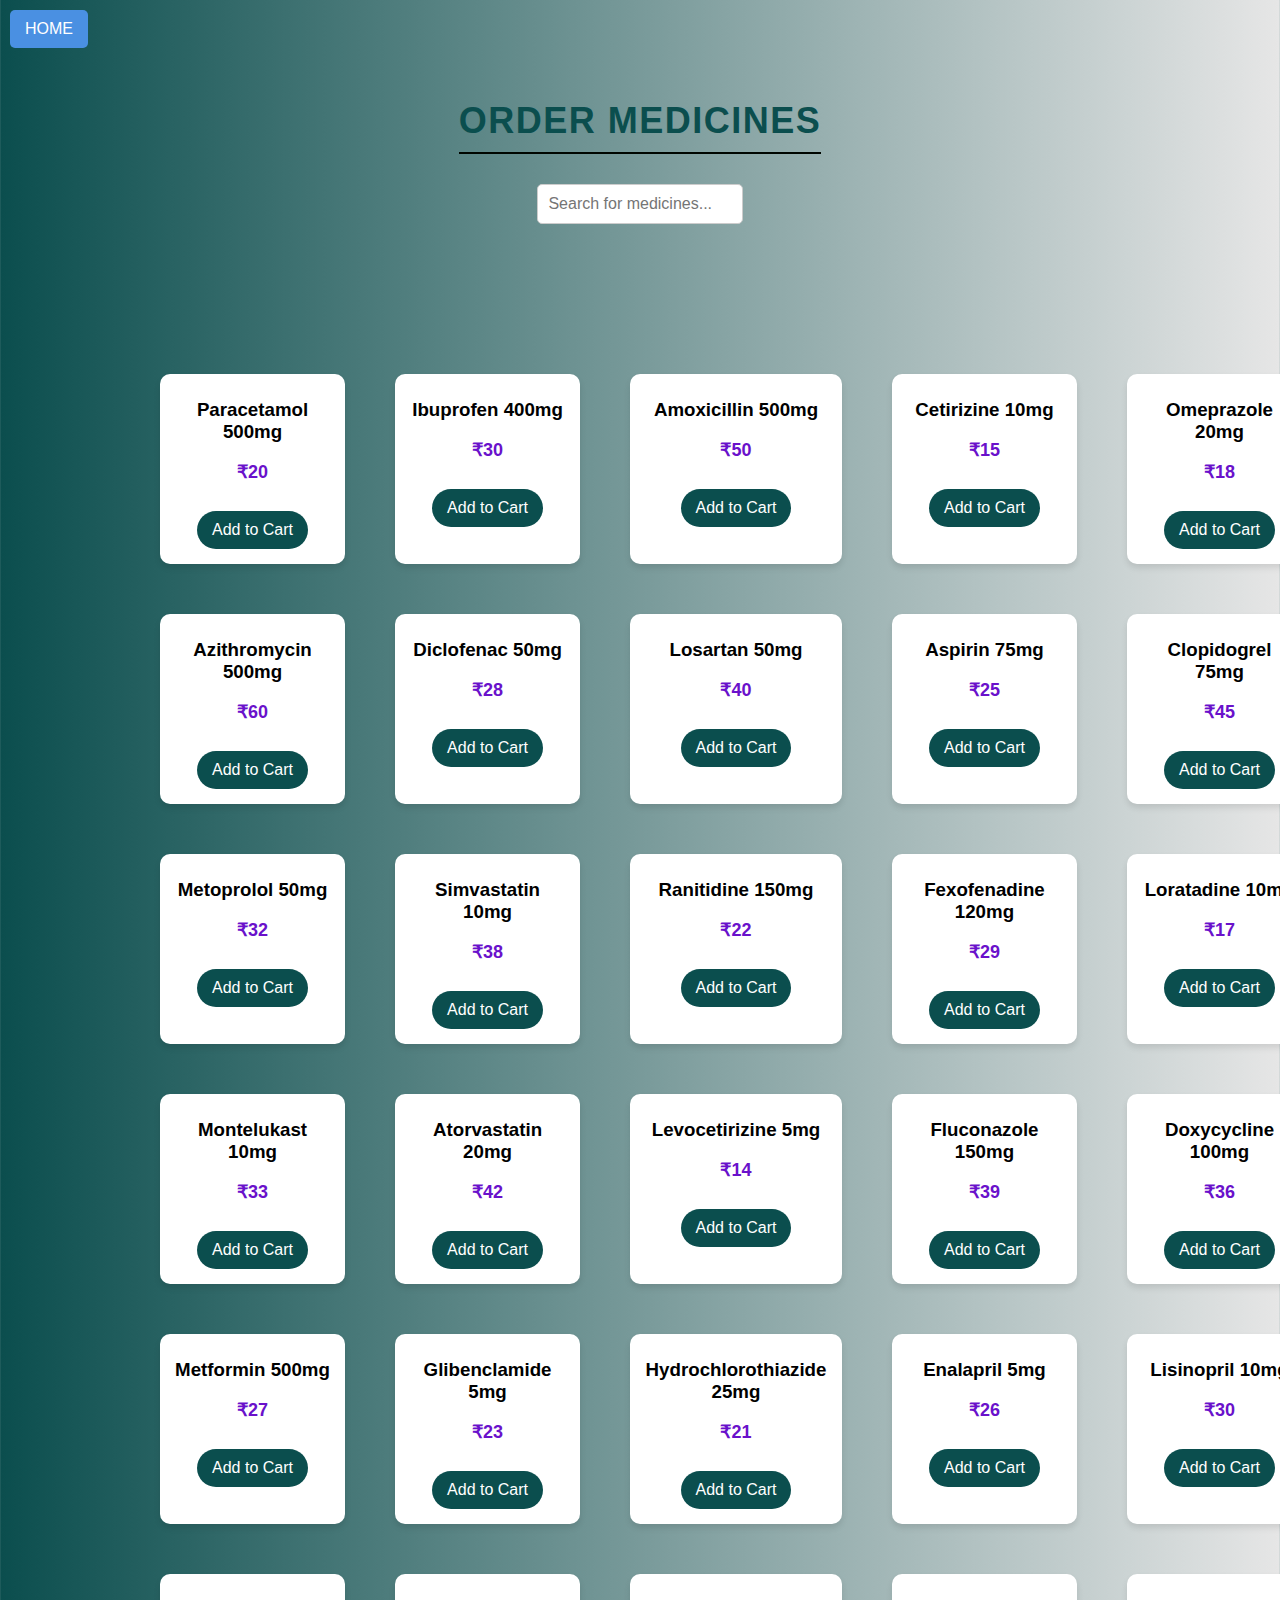
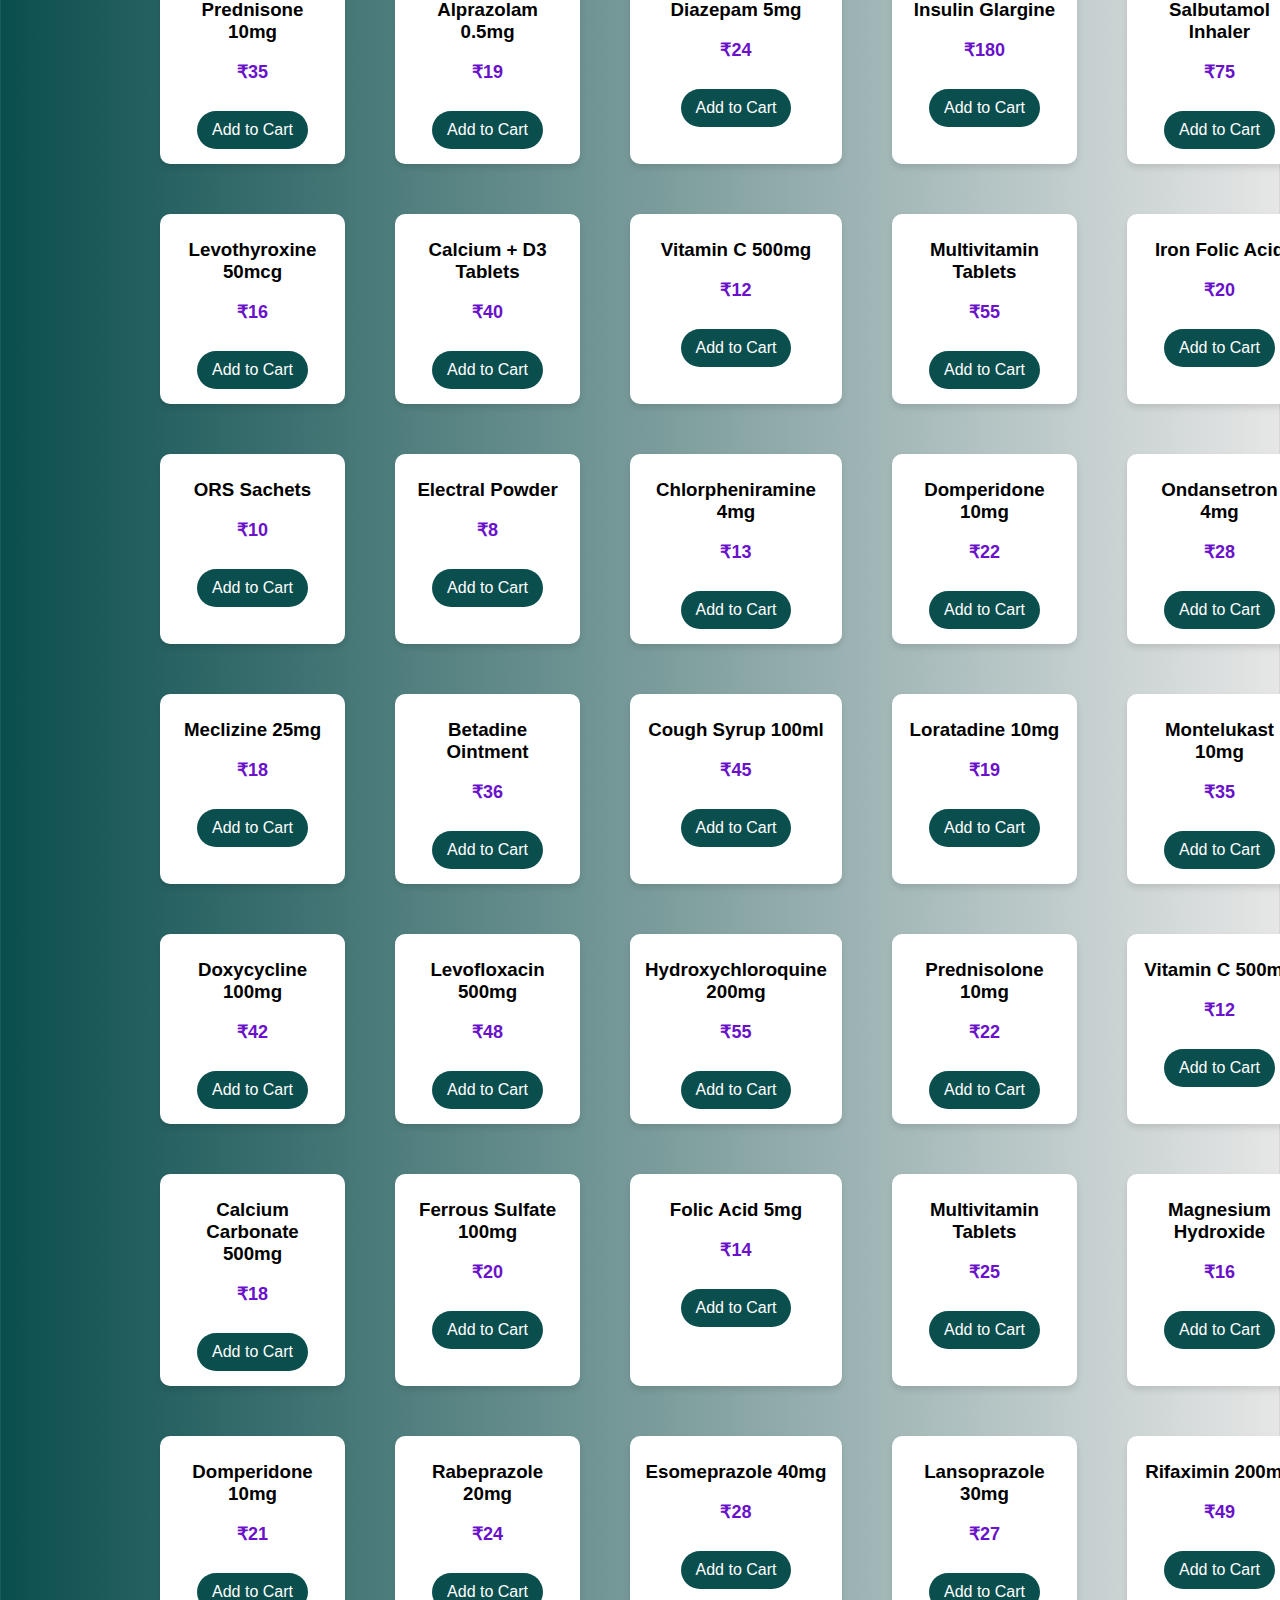
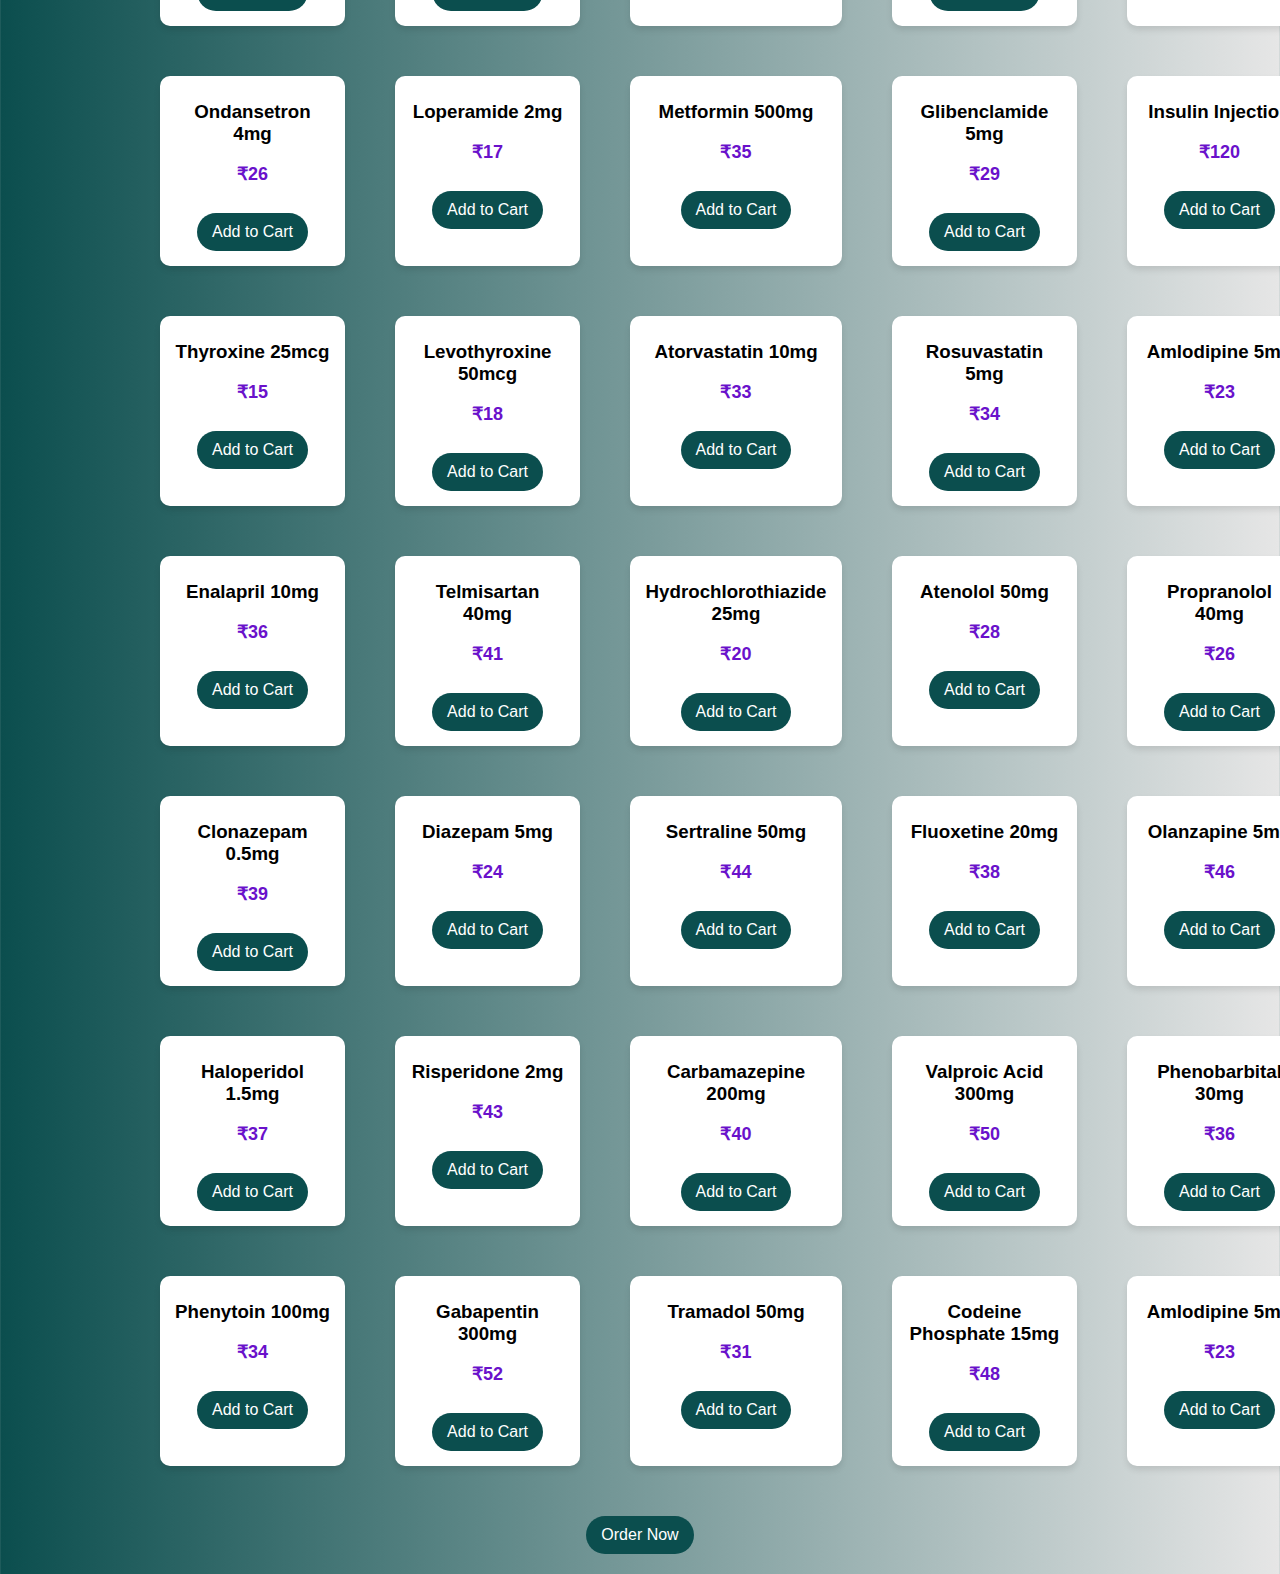
<file: healthcare-system/index.html>
<!DOCTYPE html>
<html lang="en">

<head>
    <meta charset="UTF-8">
    <meta name="viewport" content="width=device-width, initial-scale=1.0">
    <title>PulseX Healthcare</title>
    <style>
        body {
            font-family: Arial, sans-serif;
            background: linear-gradient(to right, rgb(11, 78, 78), #e6e6e6);
            color: white;
            display: flex;
            flex-direction: column;
            align-items: center;
            margin: 0;
            text-align: center;
            padding-top: 50px;
        }

        h1 {
            font-size: 36px;
            margin-bottom: 20px;
        }

        .medicine-container {
            display: grid;
            grid-template-columns: repeat(5, 1fr);
            gap: 50px;
            padding: 20px;
            width: 90%;
            max-width: 1500px;
        
            margin-top: 100px;  /* Push it down */
            margin-right: -15%;   /* Align it slightly to the right */
        }
        .medicine-card {
            background: white;
            color: black;
            padding: 15px;
            border-radius: 10px;
            text-align: center;
            box-shadow: 0 4px 6px rgba(0, 0, 0, 0.1);
            transition: transform 0.3s;
        }

        .medicine-card:hover {
            transform: scale(1.05);
        }

        .medicine-card h3 {
            margin: 10px 0;
        }

        .medicine-card p {
            font-size: 18px;
            font-weight: bold;
            color: #6a11cb;
        }

        .button {
            background-color: rgb(11, 78, 78);
            color: white;
            border: none;
            padding: 10px 15px;
            font-size: 16px;
            border-radius: 20px;
            cursor: pointer;
            transition: 0.3s;
            margin-top: 10px;
        }

        .button:hover {
            background-color: #357ABD;
        }

        .cart-modal {
            display: none;
            position: fixed;
            top: 50%;
            left: 50%;
            transform: translate(-50%, -50%);
            background: white;
            color: black;
            padding: 40px 50px;
            border-radius: 20px;
            box-shadow: 0 8px 20px rgba(0, 0, 0, 0.2);
            width: 500px;
            max-width: 90%;
            text-align: center;
            z-index: 1000;
            font-size: 18px;
        }
        
        .cart-item {
            display: flex;
            justify-content: space-between;
            align-items: center;
            background: #f0f0f0;
            padding: 15px 20px;
            border-radius: 10px;
            margin-bottom: 15px;
            font-size: 17px;
        }
        
        .cart-button {
            background-color: #4a90e2;
            color: white;
            padding: 14px 20px;
            border-radius: 25px;
            cursor: pointer;
            font-weight: bold;
            font-size: 18px;
            border: none;
            display: none;
            box-shadow: 0 4px 8px rgba(0, 0, 0, 0.1);
        }
        
        .remove-btn,
        .close-btn,
        .order-btn {
            padding: 10px 18px;
            font-size: 16px;
            border-radius: 8px;
        }
        
        .remove-btn {
            background-color: #ff4d4d;
        }
        
        .close-btn {
            background-color: #6c757d;
        }
        
        .order-btn {
            background-color: #28a745;
        }
        
        .remove-btn:hover {
            background-color: #cc0000;
        }
        
        .order-btn:hover {
            background-color: #218838;
        }
        
        .cart-container {
            position: fixed;
            top: 30px;
            right: 30px;
            z-index: 999;
        }
        
        .order-btn {
            background-color: #28a745;
            color: white;
        }
        
        .order-btn:hover {
            background-color: #218838;
        }
        
            .search-container {
                text-align: center;
                margin-bottom: 20px;
            }
            
            #search-bar {
                width: 80%;
                padding: 10px;
                margin: 10px 0;
                border: 1px solid #ccc;
                border-radius: 5px;
                font-size: 16px;
            }
            h1 {
                font-family: 'Arial', sans-serif; /* Set font */
                font-size: 36px; /* Size of the heading */
                color: rgb(11, 78, 78); /* Green color for text */
                text-align: center; /* Center align the heading */
                margin-top: 50px; /* Space at the top */
                margin-bottom: 20px; /* Space at the bottom */
                font-weight: bold; /* Make the text bold */
                text-transform: uppercase; /* Capitalize the letters */
                letter-spacing: 1.5px; /* Add some spacing between letters */
                border-bottom: 2px solid #000600; /* Add a green border at the bottom */
                padding-bottom: 10px; /* Add space below the heading */
            }
            .photo-sidebar {
                position: absolute;
                top: 300px;
                left: 10px;
                display: flex;
                flex-direction: column;
                gap: 30px;
                z-index: 1000;
                width: auto;
                animation: fadeIn 1s ease-in-out;
            }
            
            /* Animation: Fade In */
            @keyframes fadeIn {
                from {
                    opacity: 0;
                    transform: translateX(-50px);
                }
                to {
                    opacity: 1;
                    transform: translateX(0);
                }
            }
            
            .photo-sidebar img {
                width: 280px;
                height: auto;
                border-radius: 12px;
                box-shadow: 0 4px 15px rgba(0, 0, 0, 0.2);
                transition: transform 0.3s ease, box-shadow 0.3s ease;
                opacity: 0;
                animation: slideIn 0.8s ease forwards;
            }
            
            /* Animate images one after another */
            .photo-sidebar img:nth-child(1) { animation-delay: 0.1s; }
            .photo-sidebar img:nth-child(2) { animation-delay: 0.2s; }
            .photo-sidebar img:nth-child(3) { animation-delay: 0.3s; }
            .photo-sidebar img:nth-child(4) { animation-delay: 0.4s; }
            .photo-sidebar img:nth-child(5) { animation-delay: 0.5s; }
            .photo-sidebar img:nth-child(6) { animation-delay: 0.6s; }
            .photo-sidebar img:nth-child(7) { animation-delay: 0.7s; }
            .photo-sidebar img:nth-child(8) { animation-delay: 0.8s; }
            .photo-sidebar img:nth-child(9) { animation-delay: 0.9s; }
            .photo-sidebar img:nth-child(10) { animation-delay: 1.0s; }
            
            @keyframes slideIn {
                from {
                    transform: translateX(-20px);
                    opacity: 0;
                }
                to {
                    transform: translateX(0);
                    opacity: 1;
                }
            }
            
            /* Hover effect */
            .photo-sidebar img:hover {
                transform: scale(1.05);
                box-shadow: 0 8px 25px rgba(0, 0, 0, 0.3);
                cursor: pointer;
            }
            
              
            
        
    </style>
</head>

<body>
    <h1>Order Medicines</h1>
    <!-- Search Bar -->
<div class="search-container">
    <input type="text" id="search-bar" placeholder="Search for medicines..." onkeyup="searchMedicine()">
</div>
<script>
    // Search Medicine Function
    function searchMedicine() {
        const searchInput = document.getElementById('search-bar').value.toLowerCase();
        const medicineCards = document.getElementsByClassName('medicine-card');
        
        // Loop through all medicine cards
        for (let i = 0; i < medicineCards.length; i++) {
            const medicineCard = medicineCards[i];
            const medicineName = medicineCard.getElementsByTagName('h3')[0].textContent.toLowerCase();
            
            if (medicineName.includes(searchInput)) {
                medicineCard.style.display = ''; // Show card if matches
            } else {
                medicineCard.style.display = 'none'; // Hide card if no match
            }
        }
    }
</script>
 <div class="photo-sidebar">
    <img src="photo1.jpg" alt="Photo 1">
    <img src="photo2.jpg" alt="Photo 2">
    <img src="photo3.jpg" alt="Photo 3">
    <img src="photo4.jpg" alt="Photo 4">
    <img src="photo5.jpg" alt="Photo 5">
    <img src="photo6.jpg" alt="Photo 6">
    <img src="photo7.jpg" alt="Photo 7">
    <img src="photo8.jpg" alt="Photo 8">
    <img src="photo9.jpg" alt="Photo 9">
    <img src="photo10.jpg" alt="Photo 10">
    <img src="photo2.jpg" alt="Photo 2">
    <img src="photo3.jpg" alt="Photo 3">
    <img src="photo4.jpg" alt="Photo 4">
    <img src="photo5.jpg" alt="Photo 5">
    <img src="photo2.jpg" alt="Photo 2">
  </div>

   
    
    

    <!-- Cart Button -->
    <div class="cart-container">
        <button class="cart-button" id="view-cart">View Cart (<span id="cart-count">0</span>)</button>
    </div>

   <!-- Medicine List -->
<div class="medicine-container">
    <div class="medicine-card"><h3>Paracetamol 500mg</h3><p>₹20</p><button class="button add-to-cart" data-name="Paracetamol 500mg" data-price="20">Add to Cart</button></div>
    <div class="medicine-card"><h3>Ibuprofen 400mg</h3><p>₹30</p><button class="button add-to-cart" data-name="Ibuprofen 400mg" data-price="30">Add to Cart</button></div>
    <div class="medicine-card"><h3>Amoxicillin 500mg</h3><p>₹50</p><button class="button add-to-cart" data-name="Amoxicillin 500mg" data-price="50">Add to Cart</button></div>
    <div class="medicine-card"><h3>Cetirizine 10mg</h3><p>₹15</p><button class="button add-to-cart" data-name="Cetirizine 10mg" data-price="15">Add to Cart</button></div>
    <div class="medicine-card"><h3>Omeprazole 20mg</h3><p>₹18</p><button class="button add-to-cart" data-name="Omeprazole 20mg" data-price="18">Add to Cart</button></div>
    <div class="medicine-card"><h3>Azithromycin 500mg</h3><p>₹60</p><button class="button add-to-cart" data-name="Azithromycin 500mg" data-price="60">Add to Cart</button></div>
    <div class="medicine-card"><h3>Diclofenac 50mg</h3><p>₹28</p><button class="button add-to-cart" data-name="Diclofenac 50mg" data-price="28">Add to Cart</button></div>
    <div class="medicine-card"><h3>Losartan 50mg</h3><p>₹40</p><button class="button add-to-cart" data-name="Losartan 50mg" data-price="40">Add to Cart</button></div>
    <div class="medicine-card"><h3>Aspirin 75mg</h3><p>₹25</p><button class="button add-to-cart" data-name="Aspirin 75mg" data-price="25">Add to Cart</button></div>
    <div class="medicine-card"><h3>Clopidogrel 75mg</h3><p>₹45</p><button class="button add-to-cart" data-name="Clopidogrel 75mg" data-price="45">Add to Cart</button></div>
    <div class="medicine-card"><h3>Metoprolol 50mg</h3><p>₹32</p><button class="button add-to-cart" data-name="Metoprolol 50mg" data-price="32">Add to Cart</button></div>
    <div class="medicine-card"><h3>Simvastatin 10mg</h3><p>₹38</p><button class="button add-to-cart" data-name="Simvastatin 10mg" data-price="38">Add to Cart</button></div>
    <div class="medicine-card"><h3>Ranitidine 150mg</h3><p>₹22</p><button class="button add-to-cart" data-name="Ranitidine 150mg" data-price="22">Add to Cart</button></div>
    <div class="medicine-card"><h3>Fexofenadine 120mg</h3><p>₹29</p><button class="button add-to-cart" data-name="Fexofenadine 120mg" data-price="29">Add to Cart</button></div>
  
    <!-- Additional 30 Medicines -->
    <div class="medicine-card"><h3>Loratadine 10mg</h3><p>₹17</p><button class="button add-to-cart" data-name="Loratadine 10mg" data-price="17">Add to Cart</button></div>
    <div class="medicine-card"><h3>Montelukast 10mg</h3><p>₹33</p><button class="button add-to-cart" data-name="Montelukast 10mg" data-price="33">Add to Cart</button></div>
    <div class="medicine-card"><h3>Atorvastatin 20mg</h3><p>₹42</p><button class="button add-to-cart" data-name="Atorvastatin 20mg" data-price="42">Add to Cart</button></div>
    <div class="medicine-card"><h3>Levocetirizine 5mg</h3><p>₹14</p><button class="button add-to-cart" data-name="Levocetirizine 5mg" data-price="14">Add to Cart</button></div>
    <div class="medicine-card"><h3>Fluconazole 150mg</h3><p>₹39</p><button class="button add-to-cart" data-name="Fluconazole 150mg" data-price="39">Add to Cart</button></div>
    <div class="medicine-card"><h3>Doxycycline 100mg</h3><p>₹36</p><button class="button add-to-cart" data-name="Doxycycline 100mg" data-price="36">Add to Cart</button></div>
    <div class="medicine-card"><h3>Metformin 500mg</h3><p>₹27</p><button class="button add-to-cart" data-name="Metformin 500mg" data-price="27">Add to Cart</button></div>
    <div class="medicine-card"><h3>Glibenclamide 5mg</h3><p>₹23</p><button class="button add-to-cart" data-name="Glibenclamide 5mg" data-price="23">Add to Cart</button></div>
    <div class="medicine-card"><h3>Hydrochlorothiazide 25mg</h3><p>₹21</p><button class="button add-to-cart" data-name="Hydrochlorothiazide 25mg" data-price="21">Add to Cart</button></div>
    <div class="medicine-card"><h3>Enalapril 5mg</h3><p>₹26</p><button class="button add-to-cart" data-name="Enalapril 5mg" data-price="26">Add to Cart</button></div>
    <div class="medicine-card"><h3>Lisinopril 10mg</h3><p>₹30</p><button class="button add-to-cart" data-name="Lisinopril 10mg" data-price="30">Add to Cart</button></div>
    <div class="medicine-card"><h3>Prednisone 10mg</h3><p>₹35</p><button class="button add-to-cart" data-name="Prednisone 10mg" data-price="35">Add to Cart</button></div>
    <div class="medicine-card"><h3>Alprazolam 0.5mg</h3><p>₹19</p><button class="button add-to-cart" data-name="Alprazolam 0.5mg" data-price="19">Add to Cart</button></div>
    <div class="medicine-card"><h3>Diazepam 5mg</h3><p>₹24</p><button class="button add-to-cart" data-name="Diazepam 5mg" data-price="24">Add to Cart</button></div>
    <div class="medicine-card"><h3>Insulin Glargine</h3><p>₹180</p><button class="button add-to-cart" data-name="Insulin Glargine" data-price="180">Add to Cart</button></div>
    <div class="medicine-card"><h3>Salbutamol Inhaler</h3><p>₹75</p><button class="button add-to-cart" data-name="Salbutamol Inhaler" data-price="75">Add to Cart</button></div>
    <div class="medicine-card"><h3>Levothyroxine 50mcg</h3><p>₹16</p><button class="button add-to-cart" data-name="Levothyroxine 50mcg" data-price="16">Add to Cart</button></div>
    <div class="medicine-card"><h3>Calcium + D3 Tablets</h3><p>₹40</p><button class="button add-to-cart" data-name="Calcium + D3 Tablets" data-price="40">Add to Cart</button></div>
    <div class="medicine-card"><h3>Vitamin C 500mg</h3><p>₹12</p><button class="button add-to-cart" data-name="Vitamin C 500mg" data-price="12">Add to Cart</button></div>
    <div class="medicine-card"><h3>Multivitamin Tablets</h3><p>₹55</p><button class="button add-to-cart" data-name="Multivitamin Tablets" data-price="55">Add to Cart</button></div>
    <div class="medicine-card"><h3>Iron Folic Acid</h3><p>₹20</p><button class="button add-to-cart" data-name="Iron Folic Acid" data-price="20">Add to Cart</button></div>
    <div class="medicine-card"><h3>ORS Sachets</h3><p>₹10</p><button class="button add-to-cart" data-name="ORS Sachets" data-price="10">Add to Cart</button></div>
    <div class="medicine-card"><h3>Electral Powder</h3><p>₹8</p><button class="button add-to-cart" data-name="Electral Powder" data-price="8">Add to Cart</button></div>
    <div class="medicine-card"><h3>Chlorpheniramine 4mg</h3><p>₹13</p><button class="button add-to-cart" data-name="Chlorpheniramine 4mg" data-price="13">Add to Cart</button></div>
    <div class="medicine-card"><h3>Domperidone 10mg</h3><p>₹22</p><button class="button add-to-cart" data-name="Domperidone 10mg" data-price="22">Add to Cart</button></div>
    <div class="medicine-card"><h3>Ondansetron 4mg</h3><p>₹28</p><button class="button add-to-cart" data-name="Ondansetron 4mg" data-price="28">Add to Cart</button></div>
    <div class="medicine-card"><h3>Meclizine 25mg</h3><p>₹18</p><button class="button add-to-cart" data-name="Meclizine 25mg" data-price="18">Add to Cart</button></div>
    <div class="medicine-card"><h3>Betadine Ointment</h3><p>₹36</p><button class="button add-to-cart" data-name="Betadine Ointment" data-price="36">Add to Cart</button></div>
    <div class="medicine-card"><h3>Cough Syrup 100ml</h3><p>₹45</p><button class="button add-to-cart" data-name="Cough Syrup 100ml" data-price="45">Add to Cart</button></div>
    <div class="medicine-card"><h3>Loratadine 10mg</h3><p>₹19</p><button class="button add-to-cart" data-name="Loratadine 10mg" data-price="19">Add to Cart</button></div>
    <div class="medicine-card"><h3>Montelukast 10mg</h3><p>₹35</p><button class="button add-to-cart" data-name="Montelukast 10mg" data-price="35">Add to Cart</button></div>
    <div class="medicine-card"><h3>Doxycycline 100mg</h3><p>₹42</p><button class="button add-to-cart" data-name="Doxycycline 100mg" data-price="42">Add to Cart</button></div>
    <div class="medicine-card"><h3>Levofloxacin 500mg</h3><p>₹48</p><button class="button add-to-cart" data-name="Levofloxacin 500mg" data-price="48">Add to Cart</button></div>
    <div class="medicine-card"><h3>Hydroxychloroquine 200mg</h3><p>₹55</p><button class="button add-to-cart" data-name="Hydroxychloroquine 200mg" data-price="55">Add to Cart</button></div>
    <div class="medicine-card"><h3>Prednisolone 10mg</h3><p>₹22</p><button class="button add-to-cart" data-name="Prednisolone 10mg" data-price="22">Add to Cart</button></div>
    <div class="medicine-card"><h3>Vitamin C 500mg</h3><p>₹12</p><button class="button add-to-cart" data-name="Vitamin C 500mg" data-price="12">Add to Cart</button></div>
    <div class="medicine-card"><h3>Calcium Carbonate 500mg</h3><p>₹18</p><button class="button add-to-cart" data-name="Calcium Carbonate 500mg" data-price="18">Add to Cart</button></div>
    <div class="medicine-card"><h3>Ferrous Sulfate 100mg</h3><p>₹20</p><button class="button add-to-cart" data-name="Ferrous Sulfate 100mg" data-price="20">Add to Cart</button></div>
    <div class="medicine-card"><h3>Folic Acid 5mg</h3><p>₹14</p><button class="button add-to-cart" data-name="Folic Acid 5mg" data-price="14">Add to Cart</button></div>
    <div class="medicine-card"><h3>Multivitamin Tablets</h3><p>₹25</p><button class="button add-to-cart" data-name="Multivitamin Tablets" data-price="25">Add to Cart</button></div>
    <div class="medicine-card"><h3>Magnesium Hydroxide</h3><p>₹16</p><button class="button add-to-cart" data-name="Magnesium Hydroxide" data-price="16">Add to Cart</button></div>
    <div class="medicine-card"><h3>Domperidone 10mg</h3><p>₹21</p><button class="button add-to-cart" data-name="Domperidone 10mg" data-price="21">Add to Cart</button></div>
    <div class="medicine-card"><h3>Rabeprazole 20mg</h3><p>₹24</p><button class="button add-to-cart" data-name="Rabeprazole 20mg" data-price="24">Add to Cart</button></div>
    <div class="medicine-card"><h3>Esomeprazole 40mg</h3><p>₹28</p><button class="button add-to-cart" data-name="Esomeprazole 40mg" data-price="28">Add to Cart</button></div>
    <div class="medicine-card"><h3>Lansoprazole 30mg</h3><p>₹27</p><button class="button add-to-cart" data-name="Lansoprazole 30mg" data-price="27">Add to Cart</button></div>
    <div class="medicine-card"><h3>Rifaximin 200mg</h3><p>₹49</p><button class="button add-to-cart" data-name="Rifaximin 200mg" data-price="49">Add to Cart</button></div>
    <div class="medicine-card"><h3>Ondansetron 4mg</h3><p>₹26</p><button class="button add-to-cart" data-name="Ondansetron 4mg" data-price="26">Add to Cart</button></div>
    <div class="medicine-card"><h3>Loperamide 2mg</h3><p>₹17</p><button class="button add-to-cart" data-name="Loperamide 2mg" data-price="17">Add to Cart</button></div>
    <div class="medicine-card"><h3>Metformin 500mg</h3><p>₹35</p><button class="button add-to-cart" data-name="Metformin 500mg" data-price="35">Add to Cart</button></div>
    <div class="medicine-card"><h3>Glibenclamide 5mg</h3><p>₹29</p><button class="button add-to-cart" data-name="Glibenclamide 5mg" data-price="29">Add to Cart</button></div>
    <div class="medicine-card"><h3>Insulin Injection</h3><p>₹120</p><button class="button add-to-cart" data-name="Insulin Injection" data-price="120">Add to Cart</button></div>
    <div class="medicine-card"><h3>Thyroxine 25mcg</h3><p>₹15</p><button class="button add-to-cart" data-name="Thyroxine 25mcg" data-price="15">Add to Cart</button></div>
    <div class="medicine-card"><h3>Levothyroxine 50mcg</h3><p>₹18</p><button class="button add-to-cart" data-name="Levothyroxine 50mcg" data-price="18">Add to Cart</button></div>
    <div class="medicine-card"><h3>Atorvastatin 10mg</h3><p>₹33</p><button class="button add-to-cart" data-name="Atorvastatin 10mg" data-price="33">Add to Cart</button></div>
    <div class="medicine-card"><h3>Rosuvastatin 5mg</h3><p>₹34</p><button class="button add-to-cart" data-name="Rosuvastatin 5mg" data-price="34">Add to Cart</button></div>
    <div class="medicine-card"><h3>Amlodipine 5mg</h3><p>₹23</p><button class="button add-to-cart" data-name="Amlodipine 5mg" data-price="23">Add to Cart</button></div>
    <div class="medicine-card"><h3>Enalapril 10mg</h3><p>₹36</p><button class="button add-to-cart" data-name="Enalapril 10mg" data-price="36">Add to Cart</button></div>
    <div class="medicine-card"><h3>Telmisartan 40mg</h3><p>₹41</p><button class="button add-to-cart" data-name="Telmisartan 40mg" data-price="41">Add to Cart</button></div>
    <div class="medicine-card"><h3>Hydrochlorothiazide 25mg</h3><p>₹20</p><button class="button add-to-cart" data-name="Hydrochlorothiazide 25mg" data-price="20">Add to Cart</button></div>
    <div class="medicine-card"><h3>Atenolol 50mg</h3><p>₹28</p><button class="button add-to-cart" data-name="Atenolol 50mg" data-price="28">Add to Cart</button></div>
    <div class="medicine-card"><h3>Propranolol 40mg</h3><p>₹26</p><button class="button add-to-cart" data-name="Propranolol 40mg" data-price="26">Add to Cart</button></div>
    <div class="medicine-card"><h3>Clonazepam 0.5mg</h3><p>₹39</p><button class="button add-to-cart" data-name="Clonazepam 0.5mg" data-price="39">Add to Cart</button></div>
    <div class="medicine-card"><h3>Diazepam 5mg</h3><p>₹24</p><button class="button add-to-cart" data-name="Diazepam 5mg" data-price="24">Add to Cart</button></div>
    <div class="medicine-card"><h3>Sertraline 50mg</h3><p>₹44</p><button class="button add-to-cart" data-name="Sertraline 50mg" data-price="44">Add to Cart</button></div>
    <div class="medicine-card"><h3>Fluoxetine 20mg</h3><p>₹38</p><button class="button add-to-cart" data-name="Fluoxetine 20mg" data-price="38">Add to Cart</button></div>
    <div class="medicine-card"><h3>Olanzapine 5mg</h3><p>₹46</p><button class="button add-to-cart" data-name="Olanzapine 5mg" data-price="46">Add to Cart</button></div>
    <div class="medicine-card"><h3>Haloperidol 1.5mg</h3><p>₹37</p><button class="button add-to-cart" data-name="Haloperidol 1.5mg" data-price="37">Add to Cart</button></div>
    <div class="medicine-card"><h3>Risperidone 2mg</h3><p>₹43</p><button class="button add-to-cart" data-name="Risperidone 2mg" data-price="43">Add to Cart</button></div>
    <div class="medicine-card"><h3>Carbamazepine 200mg</h3><p>₹40</p><button class="button add-to-cart" data-name="Carbamazepine 200mg" data-price="40">Add to Cart</button></div>
    <div class="medicine-card"><h3>Valproic Acid 300mg</h3><p>₹50</p><button class="button add-to-cart" data-name="Valproic Acid 300mg" data-price="50">Add to Cart</button></div>
    <div class="medicine-card"><h3>Phenobarbital 30mg</h3><p>₹36</p><button class="button add-to-cart" data-name="Phenobarbital 30mg" data-price="36">Add to Cart</button></div>
    <div class="medicine-card"><h3>Phenytoin 100mg</h3><p>₹34</p><button class="button add-to-cart" data-name="Phenytoin 100mg" data-price="34">Add to Cart</button></div>
    <div class="medicine-card"><h3>Gabapentin 300mg</h3><p>₹52</p><button class="button add-to-cart" data-name="Gabapentin 300mg" data-price="52">Add to Cart</button></div>
    <div class="medicine-card"><h3>Tramadol 50mg</h3><p>₹31</p><button class="button add-to-cart" data-name="Tramadol 50mg" data-price="31">Add to Cart</button></div>
    <div class="medicine-card"><h3>Codeine Phosphate 15mg</h3><p>₹48</p><button class="button add-to-cart" data-name="Codeine Phosphate 15mg" data-price="48">Add to Cart</button></div>
    <div class="medicine-card"><h3>Amlodipine 5mg</h3><p>₹23</p><button class="button add-to-cart" data-name="Amlodipine 5mg" data-price="23">Add to Cart</button></div>

</div>
  

   <!-- Cart Button Container -->
<div class="cart-container">
    <button id="view-cart" class="cart-button">
        🛒 Cart (<span id="cart-count">0</span>)
    </button>
</div>

<!-- Cart Modal -->
<div class="cart-modal" id="cart-modal">
    <h2>Your Cart</h2>
    <div id="cart-items"></div>
    <p><strong>Total: ₹<span id="total-price">0</span></strong></p>
    <button class="close-btn" onclick="closeCart()">Close</button>
    <button class="order-btn" id="order-medicines">Order Now</button>
</div>

<!-- Add to Cart Buttons (Example) -->
<!-- <button class="add-to-cart" data-name="Paracetamol" data-price="50">Add Paracetamol</button> -->

<!-- JavaScript -->
<script>
    function updateCartCount() {
        const cart = JSON.parse(localStorage.getItem("cart")) || [];
        document.getElementById("cart-count").innerText = cart.length;
        document.getElementById("view-cart").style.display = cart.length > 0 ? "flex" : "none";
    }

    function addToCart(event) {
        const name = event.target.getAttribute("data-name");
        const price = parseInt(event.target.getAttribute("data-price"));
        let cart = JSON.parse(localStorage.getItem("cart")) || [];
        cart.push({ name, price });
        localStorage.setItem("cart", JSON.stringify(cart));
        updateCartCount();
    }

    function showCart() {
        const cart = JSON.parse(localStorage.getItem("cart")) || [];
        const cartItemsContainer = document.getElementById("cart-items");
        const totalPrice = document.getElementById("total-price");
        cartItemsContainer.innerHTML = "";
        let total = 0;

        cart.forEach((item, index) => {
            const div = document.createElement("div");
            div.className = "cart-item";
            div.innerHTML = `
                <span>${item.name} - ₹${item.price}</span>
                <button class="remove-btn" data-index="${index}">Remove</button>
            `;
            cartItemsContainer.appendChild(div);
            total += item.price;
        });

        totalPrice.innerText = total;
        document.getElementById("cart-modal").style.display = "block";

        document.querySelectorAll(".remove-btn").forEach(button => {
            button.addEventListener("click", removeFromCart);
        });
    }

    function removeFromCart(event) {
        let cart = JSON.parse(localStorage.getItem("cart")) || [];
        const index = parseInt(event.target.getAttribute("data-index"));
        cart.splice(index, 1);
        localStorage.setItem("cart", JSON.stringify(cart));
        showCart();
        updateCartCount();
    }

    function closeCart() {
        document.getElementById("cart-modal").style.display = "none";
    }

    document.querySelectorAll(".add-to-cart").forEach(button => {
        button.addEventListener("click", addToCart);
    });

    document.getElementById("view-cart").addEventListener("click", showCart);

    document.getElementById("order-medicines").addEventListener("click", function () {
        const cart = JSON.parse(localStorage.getItem("cart")) || [];
        localStorage.setItem("cart", JSON.stringify(cart));
        window.location.href = "order.html";
    });

    updateCartCount();
</script>

<div style="text-align: center; margin: 20px;">
    <button class="button" onclick="window.location.href='order.html'">Order Now</button>
</div>
<!-- Menu Button -->
<div class="menu-container">
    <a href="hospital.html"><button class="menu-button">HOME</button></a>
   
    </div>
</div>

<style>
    .menu-container {
        position: absolute;
        top: 10px;
        left: 10px;
    }

    .menu-button {
        background-color: #4a90e2;
        color: white;
        border: none;
        padding: 10px 15px;
        font-size: 16px;
        border-radius: 5px;
        cursor: pointer;
    }

    .dropdown-menu {
        display: none;
        position: absolute;
        background: white;
        border-radius: 5px;
        box-shadow: 0 4px 6px rgba(0, 0, 0, 0.1);
        width: 150px;
        top: 40px;
        left: 0;
        z-index: 1000;
    }

    .dropdown-menu a {
        display: block;
        padding: 10px;
        color: black;
        text-decoration: none;
        border-bottom: 1px solid #ddd;
    }

    .dropdown-menu a:hover {
        background: #f1f1f1;
    }

    .menu-container:hover .dropdown-menu {
        display: block;
    }
</style>

<script>
    function openChat() {
        alert("Chatbot Opening..."); // Replace this with chatbot opening logic
    }
</script>
<div class="chat-container">
    </div>
<body>
    <div class="container">
            </div>
    <div class="chat-container">
        
    </div>

    <script src='https://cdn.jotfor.ms/s/umd/latest/for-embedded-agent.js'></script>
    <script>
        window.addEventListener("DOMContentLoaded", function () {
            window.AgentInitializer.init({
                agentRenderURL: "https://agent.jotform.com/01954c3d057e769fa9ac2b0e00cababd8eef",
                rootId: "JotformAgent-01954c3d057e769fa9ac2b0e00cababd8eef",
                formID: "01954c3d057e769fa9ac2b0e00cababd8eef",
                queryParams: ["skipWelcome=1", "maximizable=1"],
                domain: "https://www.jotform.com",
                isDraggable: false,
                background: "linear-gradient(180deg, #642CC7 0%, #642CC7 100%)",
                buttonBackgroundColor: "#4a90e2",
                buttonIconColor: "#FFFFFF",
                variant: false,
                customizations: {
                    "greeting": "Yes",
                    "greetingMessage": "Hi! How can I assist you?",
                    "openByDefault": "No",
                    "pulse": "Yes",
                    "position": "right",
                    "autoOpenChatIn": "0"
                },
                isVoice: undefined
            });
        });
    </script>


</body>

</html>
</file>
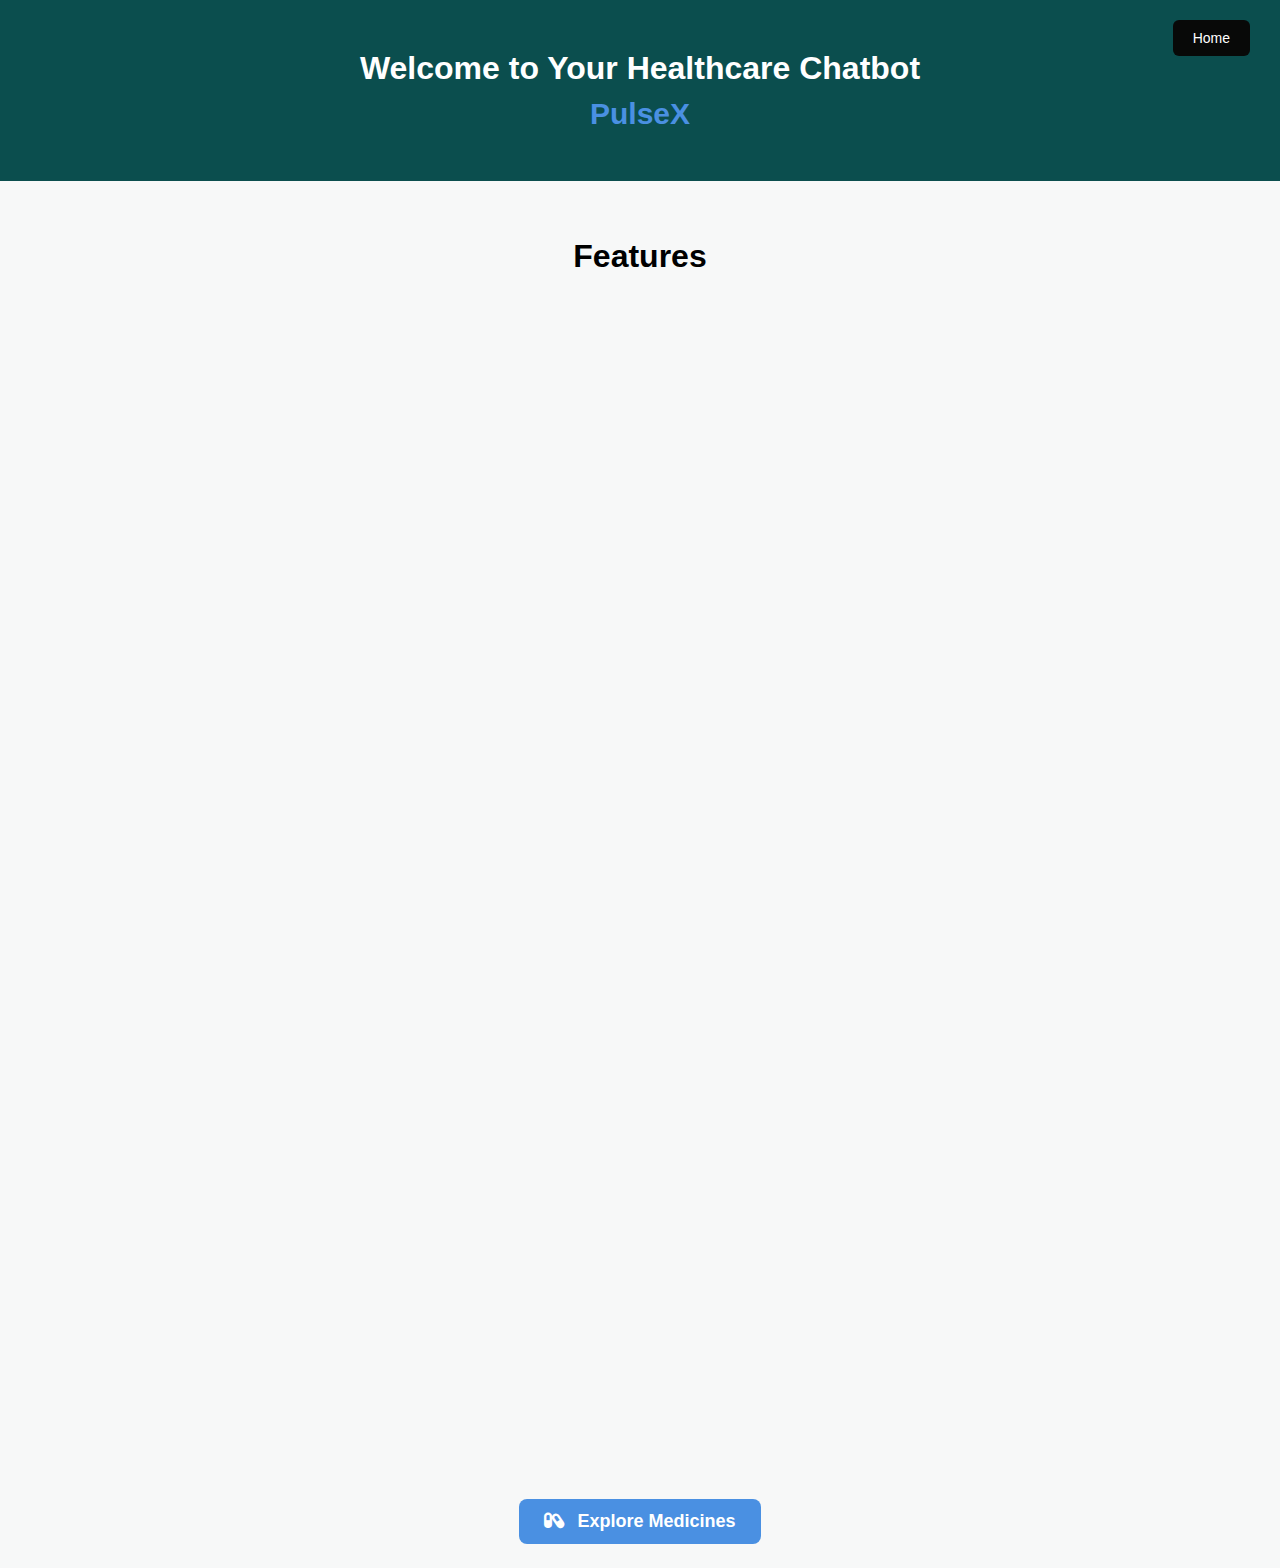
<file: healthcare-system/home.html>
<!DOCTYPE html>
<html lang="en">
<head>
    <link rel="stylesheet" href="https://cdnjs.cloudflare.com/ajax/libs/font-awesome/6.5.0/css/all.min.css">

  <meta charset="UTF-8" />
  <meta name="viewport" content="width=device-width, initial-scale=1.0"/>
  <title>Healthcare Chatbot</title>
  <style>
    body {
      font-family: Arial, sans-serif;
      margin: 0;
      padding: 0;
      background-color: #f7f8f8;
      text-align: center;
      animation: fadeIn 1s ease-in-out;
    }

    header {
      background-color: rgb(11, 78, 78);
      color: rgb(255, 255, 255);
      padding: 50px 0;
      position: relative;
      animation: slideDown 0.8s ease-out;
    }

    h1 {
      margin: 0;
    }

    .pulsex {
      color: #4a90e2;
      font-size: 30px;
      font-weight: bold;
      margin-top: 10px;
      animation: glowPulse 1.8s infinite ease-in-out;
    }

    .home-button {
      position: absolute;
      top: 20px;
      right: 30px;
      background-color: #080908;
      color: white;
      padding: 10px 20px;
      text-decoration: none;
      border-radius: 6px;
      font-size: 14px;
      transition: all 0.3s ease-in-out;
    }

    .home-button:hover {
      background-color: #219150;
      transform: scale(1.05);
    }

    .container {
      width: 85%;
      margin: auto;
      padding: 20px;
    }

    .features {
      display: grid;
      grid-template-columns: repeat(auto-fit, minmax(250px, 1fr));
      gap: 20px;
      margin-top: 20px;
    }

    .feature {
      background: white;
      padding: 20px;
      border-radius: 10px;
      box-shadow: 0 0 10px rgba(191, 75, 75, 0.1);
      transition: transform 0.4s ease-in-out, box-shadow 0.4s ease;
      animation: popIn 0.6s ease-in;
    }

    .feature:hover {
      transform: scale(1.05);
      box-shadow: 0 0 18px rgba(0, 0, 0, 0.2);
    }

    .medicine-button {
      display: inline-block;
      margin-top: 30px;
      padding: 14px 28px;
      background-color: #27ae60;
      color: white;
      text-decoration: none;
      border-radius: 10px;
      font-size: 18px;
      font-weight: bold;
      position: relative;
      overflow: hidden;
      transition: transform 0.4s ease;
    }

    .medicine-button::before {
      content: "";
      position: absolute;
      top: 0;
      left: -100%;
      width: 100%;
      height: 100%;
      background: linear-gradient(120deg, transparent, rgba(255,255,255,0.4), transparent);
      transition: left 0.6s ease;
    }

    .medicine-button:hover {
      transform: scale(1.07);
      background-color: #219150;
    }

    .medicine-button:hover::before {
      left: 100%;
    }
    .features {
        display: grid;
        grid-template-columns: repeat(auto-fit, minmax(250px, 1fr));
        gap: 20px;
        margin-top: 25px;
      }
      
      .spcard {
        background: #f9f9f9;
        border-radius: 16px;
        box-shadow: 0 10px 25px rgba(0, 0, 0, 0.08);
        padding: 20px;
        transition: transform 0.3s ease, box-shadow 0.3s ease;
        animation: fadeInUp 0.6s ease forwards;
        opacity: 0;
        border-left: 5px solid #4a90e2;
      }
      
      .spcard:hover {
        transform: translateY(-10px);
        box-shadow: 0 20px 35px rgba(0, 0, 0, 0.12);
      }
      
      .spcard h3 {
        margin-bottom: 10px;
        color: #2c3e50;
        font-size: 1.2em;
      }
      
      .spcard p {
        color: #555;
        line-height: 1.5;
      }
      
      @keyframes fadeInUp {
        from {
          transform: translateY(20px);
          opacity: 0;
        }
        to {
          transform: translateY(0px);
          opacity: 1;
        }
      }
      
      .medicine-button {
        display: inline-block;
        margin-top: 30px;
        background-color: #4a90e2;
        color: white;
        padding: 12px 25px;
        border-radius: 8px;
        text-decoration: none;
        font-weight: bold;
        transition: background-color 0.3s ease;
      }
      
      .medicine-button:hover {
        background-color: #357ABD;
      }
      
.features {
  display: grid;
  grid-template-columns: repeat(auto-fit, minmax(250px, 1fr));
  gap: 110px;
  margin-top: 125px;
}

.spcard {
  background: #ffffff;
  border-radius: 16px;
  box-shadow: 0 10px 25px rgba(0, 0, 0, 0.08);
  padding: 20px;
  transition: transform 0.3s ease, box-shadow 0.3s ease;
  animation: fadeInUp 0.6s ease forwards;
  opacity: 0;
  border-left: 5px solid #4a90e2;
}

.spcard:hover {
  transform: translateY(-10px);
  box-shadow: 0 20px 35px rgba(0, 0, 0, 0.12);
}

.spcard h3 {
  margin-bottom: 10px;
  color: #2c3e50;
  font-size: 1.2em;
  display: flex;
  align-items: center;
  gap: 10px;
}

.spcard p {
  color: #555;
  line-height: 1.5;
}

@keyframes fadeInUp {
  from {
    transform: translateY(20px);
    opacity: 0;
  }
  to {
    transform: translateY(0px);
    opacity: 1;
  }
}

.medicine-button {
  display: inline-block;
  margin-top: 30px;
  background-color: #4a90e2;
  color: white;
  padding: 12px 25px;
  border-radius: 8px;
  text-decoration: none;
  font-weight: bold;
  transition: background-color 0.3s ease;
}

.medicine-button:hover {
  background-color: #357ABD;
}

.medicine-button i {
  margin-right: 8px;
}

    /* Animations */
   

    @keyframes popIn {
      from {
        opacity: 0;
        transform: scale(0.9);
      }
      to {
        opacity: 1;
        transform: scale(1);
      }
    }

    @keyframes slideDown {
      0% {
        transform: translateY(-50px);
        opacity: 0;
      }
      100% {
        transform: translateY(0);
        opacity: 1;
      }
    }

    @keyframes fadeIn {
      from { opacity: 0; }
      to { opacity: 1; }
    }
  </style>
</head>
<body>
  <header>
    <h1>Welcome to Your Healthcare Chatbot</h1>
    <div class="pulsex">PulseX</div>
    <a href="hospital.html" class="home-button">Home</a>
  </header>

  <div class="container">
    <h1><br>
        Features</h1>
    <div class="features">
      <div class="spcard">
        <h3><i class="fas fa-stethoscope"></i> Symptom Checker</h3>
        <p>Get an AI-powered assessment based on your symptoms.</p>
      </div>
      <div class="spcard">
        <h3><i class="fas fa-lightbulb"></i> Health Advice</h3>
        <p>Receive personalized, expert-backed health recommendations.</p>
      </div>
      <div class="spcard">
        <h3><i class="fas fa-pills"></i> Medicine Recommendations</h3>
        <p>Find suitable OTC and prescription medicines instantly.</p>
      </div>
      <div class="spcard">
        <h3><i class="fas fa-brain"></i> Mental Health Support</h3>
        <p>Access emotional support and mental wellness tools.</p>
      </div>
      <div class="spcard">
        <h3><i class="fas fa-question-circle"></i> Medical Query Answering</h3>
        <p>Ask health-related questions and receive expert answers.</p>
      </div>
      <div class="spcard">
        <h3><i class="fas fa-user-md"></i> Doctor Consultation</h3>
        <p>Book virtual consultations with licensed professionals.</p>
      </div>
      <div class="spcard">
        <h3><i class="fas fa-ambulance"></i> Emergency Assistance</h3>
        <p>Access emergency contacts and urgent health support.</p>
      </div>
      <div class="spcard">
        <h3><i class="fas fa-heartbeat"></i> Health Tips</h3>
        <p>Receive daily tips to maintain and improve your health.</p>
      </div>
      <div class="spcard">
        <h3><i class="fas fa-calendar-check"></i> Health Reminders</h3>
        <p>Set reminders for medication, checkups, and vaccinations.</p>
      </div>
      <div class="spcard">
        <h3><i class="fas fa-smile"></i> Mood Tracker</h3>
        <p>Track your mood daily to monitor mental well-being.</p>
      </div>
    </div>
  <p>   <br></p>
    <a href="index.html" class="medicine-button"><i class="fas fa-capsules"></i> Explore Medicines</a>
  </div>
  
  

  </div>
  

 

  <div class="chat-container"></div>

  <script src='https://cdn.jotfor.ms/s/umd/latest/for-embedded-agent.js'></script>
  <script>
    window.addEventListener("DOMContentLoaded", function () {
      window.AgentInitializer.init({
        agentRenderURL: "https://agent.jotform.com/01954c3d057e769fa9ac2b0e00cababd8eef",
        rootId: "JotformAgent-01954c3d057e769fa9ac2b0e00cababd8eef",
        formID: "01954c3d057e769fa9ac2b0e00cababd8eef",
        queryParams: ["skipWelcome=1", "maximizable=1"],
        domain: "https://www.jotform.com",
        isDraggable: false,
        background: "linear-gradient(180deg, #642CC7 0%, #642CC7 100%)",
        buttonBackgroundColor: "#4a90e2",
        buttonIconColor: "#FFFFFF",
        variant: false,
        customizations: {
          "greeting": "Yes",
          "greetingMessage": "Hi! How can I assist you?",
          "openByDefault": "No",
          "pulse": "Yes",
          "position": "right",
          "autoOpenChatIn": "0"
        }
      });
    });
  </script>
</body>
</html>
</file>
